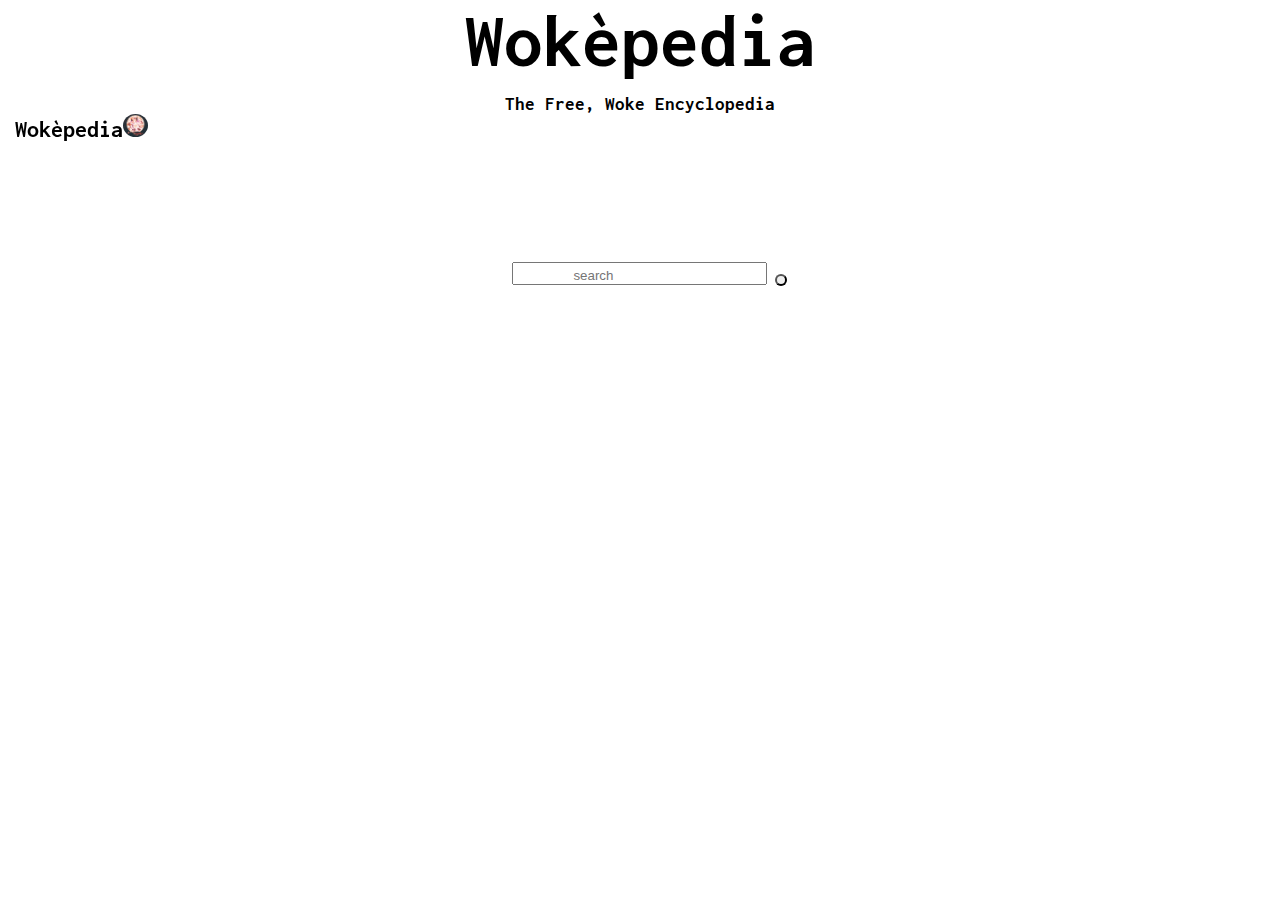
<file: index.html>
<!DOCTYPE html>
<html>
<head>
	<title>Wok&egrave;pedia</title>
	<link rel="stylesheet" type="text/css" href="css/style.css">
	<link href="https://fonts.googleapis.com/css?family=Inconsolata" rel="stylesheet">
	<link rel="stylesheet" href="https://use.fontawesome.com/releases/v5.8.1/css/all.css" integrity="sha384-50oBUHEmvpQ+1lW4y57PTFmhCaXp0ML5d60M1M7uH2+nqUivzIebhndOJK28anvf" crossorigin="anonymous">
</head>
<body>
	<h1 class=" woke">Wok&egrave;pedia</h1>
	<h3 class="tag">The Free, Woke Encyclopedia</h3>
	
	<div id="land">
		<h2><a href="index.html">Wok&egrave;pedia<img class="logo" src="images/logo1.jpg"></a></h2>
		<form>
			<input type="text" name="search" placeholder="search">
			<button type="button"><a href="pages/roihome.html"><i id="ldg" class="fas fa-search"></i></a></button>
		</form>
	</div>
</body>
</html>
</file>
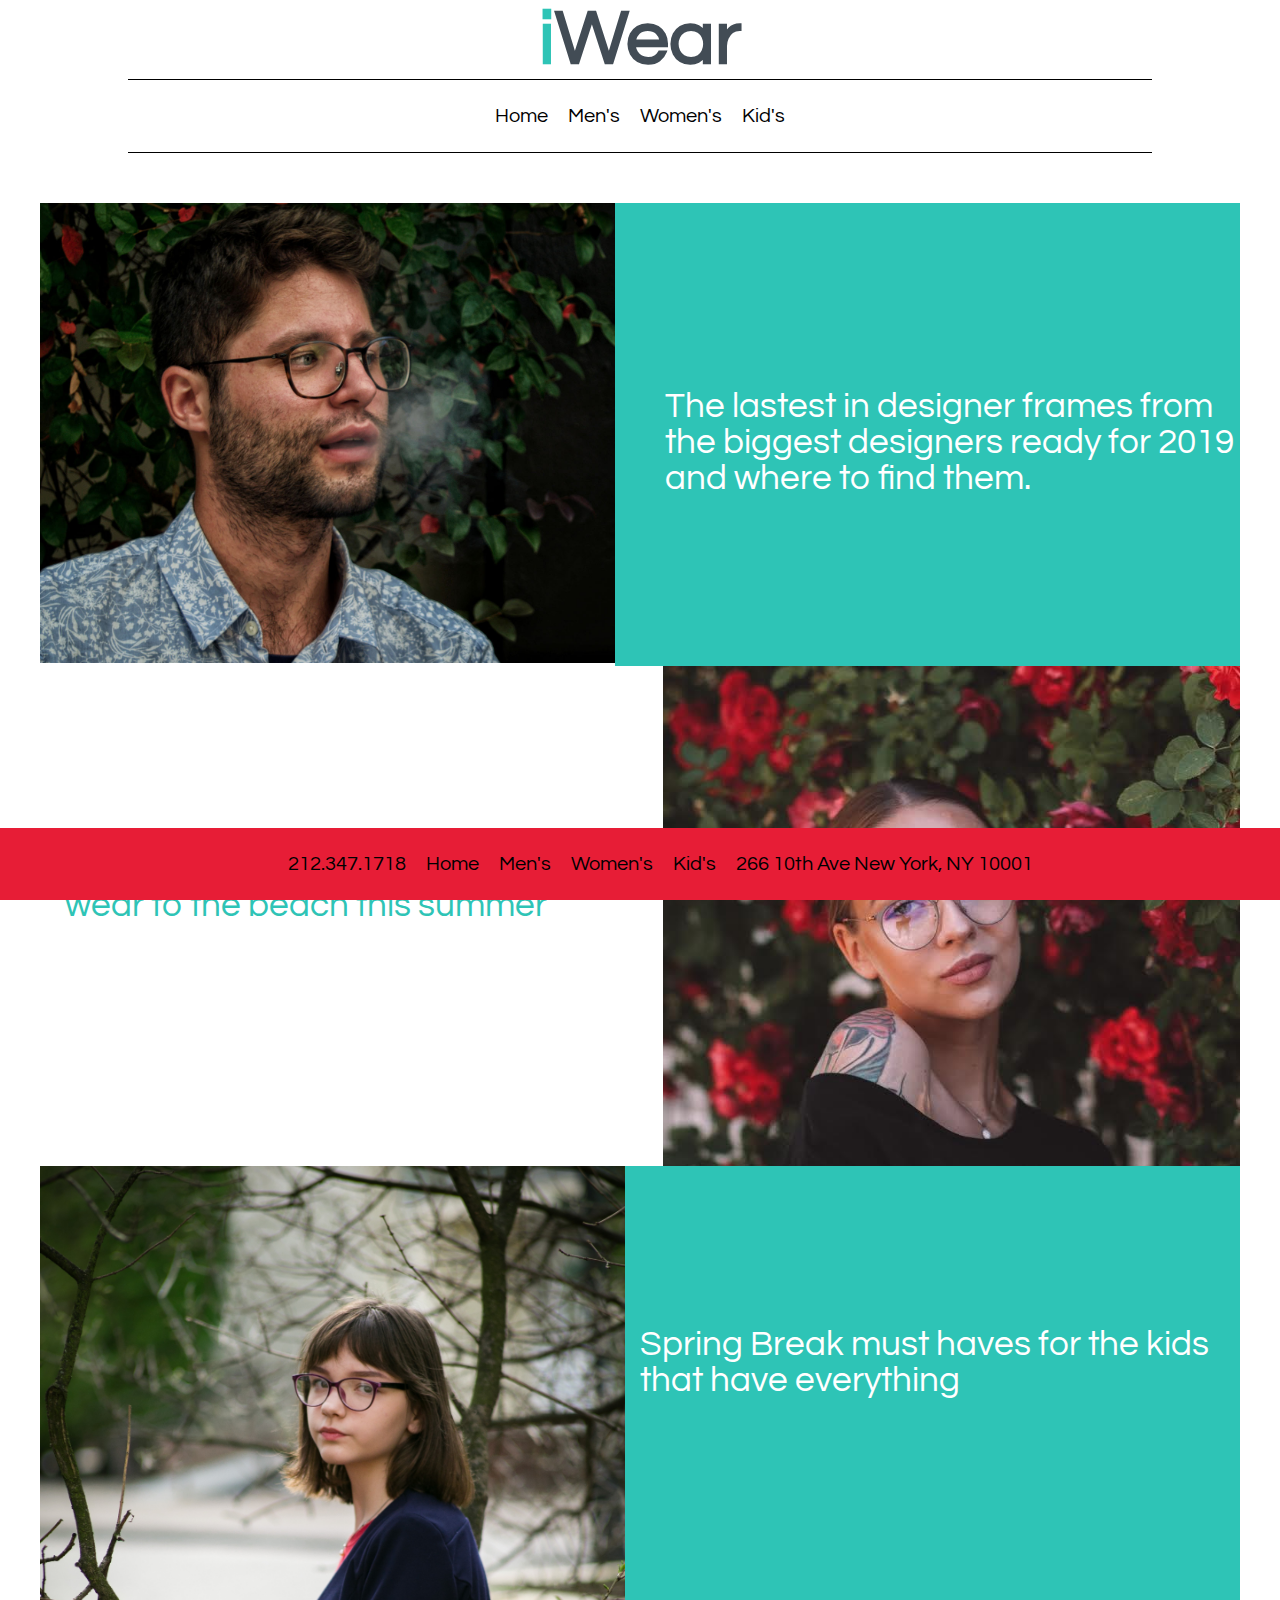
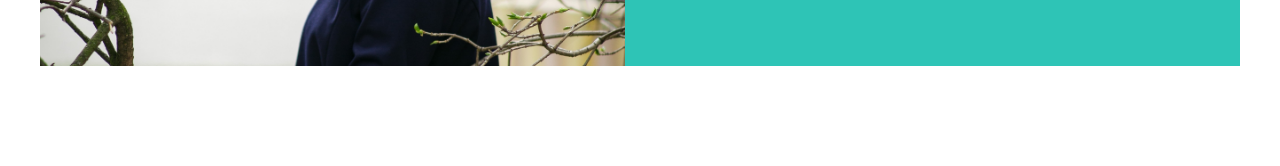
<file: iwear/index.html>
<!doctype html> 
<html> 
    
 <head>
     <link rel="stylesheet" type="text/css" href="css/style.css">
     <link href="https://fonts.googleapis.com/css?family=Questrial" rel="stylesheet">
</head>
    
    <body>
        
    
        <div class="nav">
            <h1 class="title"><span>i</span>Wear</h1>
            <ul>
                <li><a href="index.html">Home</a></li>
                <li><a href="pages/men.html">Men's</a></li>
                <li><a href="pages/groupproject.html">Women's</a></li>
                <li><a href="pages/iwearkids.html">Kid's</a></li>
            </ul>
        </div>
        
      
        <div class="home">
          <div class="man">
                <img src="images/roses1.jpg" class="image" alt="man with glasses">
            </div>  
            <div class="mantext">
                <p>The lastest in designer frames from the biggest designers ready for 2019 and where to find them.</p>    
           </div>
        </div> 
        
        
        <div class="home2">
            <div class="womantext">
                <p>Best pair of womans sunglasses to wear to the beach this summer</p>
            </div>
            
            <diV class="woman"> 
                <div class="woman">
                <img src="images/woman2.jpg"  alt="woman with glasses">
                </div>
            </diV>

        </div>
            
        <div class="home3">
            
            <div class="kids">
                <img src="images/kid.jpg" alt="girl with glasses">
            </div>
            
            <div class="kidstext">
                <p>Spring Break must haves for the kids that have everything</p>
            </div>
         </div>   
        
        
        
        <div class="footer">
            <ul>
                <li>212.347.1718</li>
                <li><a href="index.html">Home</a></li>
                <li><a href="pages/men.html">Men's</a></li>
                <li><a href="pages/groupproject.html">Women's</a></li>
                <li><a href="pages/iwearkids.html">Kid's</a></li>
                <li>266 10th Ave New York, NY 10001</li>
            </ul>
        </div>
    </body>
    
</html>
</file>
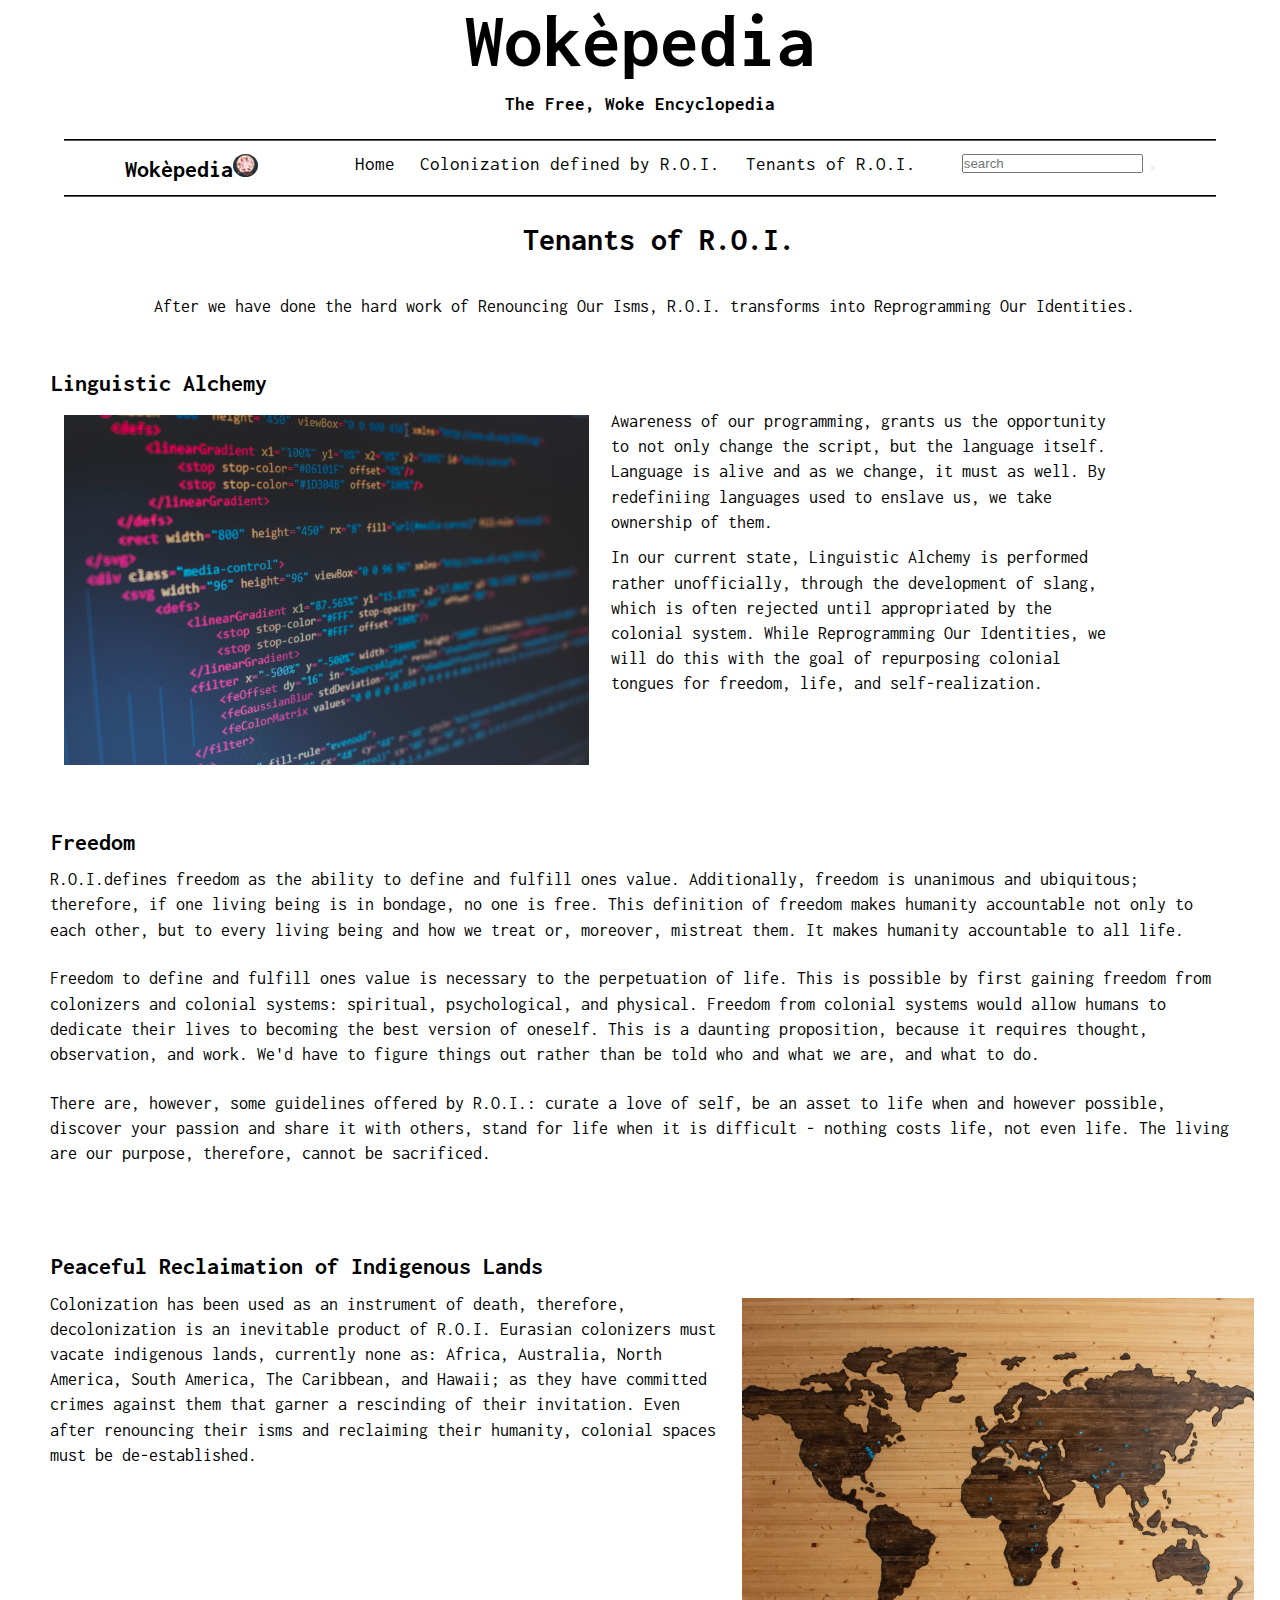
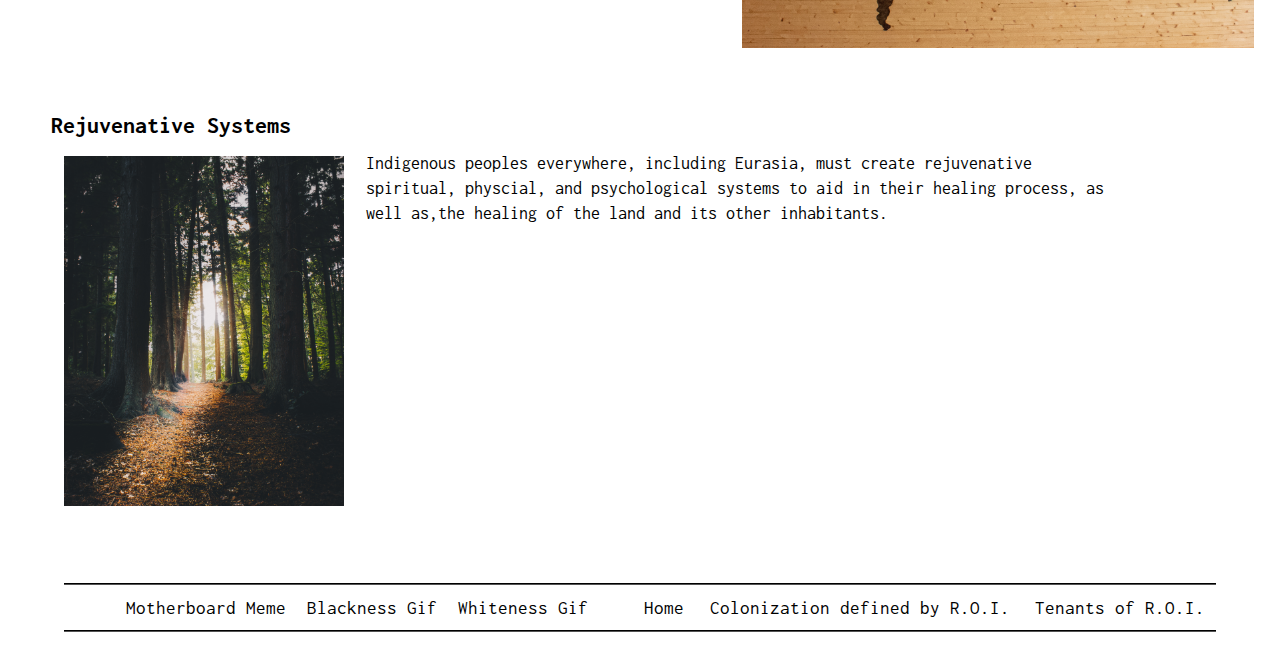
<file: pages/roi.html>
<!DOCTYPE html>
<html>
<head>
	<title>R.O.I.</title>
	<link rel="stylesheet" type="text/css" href="../css/style.css">
	<link href="https://fonts.googleapis.com/css?family=Inconsolata" rel="stylesheet">
	<link rel="stylesheet" href="https://use.fontawesome.com/releases/v5.8.1/css/all.css" integrity="sha384-50oBUHEmvpQ+1lW4y57PTFmhCaXp0ML5d60M1M7uH2+nqUivzIebhndOJK28anvf" crossorigin="anonymous">
</head>
<body>
	<h1 class=" woke">Wok&egrave;pedia</h1>
	<h3 class="tag">The Free, Woke Encyclopedia</h3>
	
	<nav>

		<h2><a href="../index.html">Wok&egrave;pedia<img class="logo" src="../images/logo1.jpg"></a></h2>


		<ul>
			<li><a href="roihome.html">Home</a></li>

			<li><a href="colonization.html">Colonization defined by R.<span class="oic">o.i.</span></a></li>

			<li><a href="roi.html">Tenants of R.<span class="oic">o.i.</span></a></li>
		</ul>

		<form>
			<input type="text" name="search" placeholder="search">
			<button><i class="fas fa-search"></i></button>
		</form>
	</nav>
	<main>


		<h1 class="heads sub">Tenants of R.<span class="oic">o.i.</span></h1>
		<p class="openpara">After we have done the hard work of Renouncing Our Isms, R.<span class="oic">o.i.</span> transforms into Reprogramming Our Identities.</p>

		<h2 class="heads">Linguistic Alchemy</h2>
		
		<div class="fp">
			<img class="fpi" src="../images/alchemy.jpg">
			<div>
				<p>Awareness of our programming, grants us the opportunity to not only change the script, but the language itself. Language is alive and as we change, it must as well. By redefiniing languages used to enslave us, we take ownership of them.</p>

				<p>In our current state, Linguistic Alchemy is performed rather unofficially, through the development of slang, which is often rejected until appropriated by the colonial system. While Reprogramming Our Identities, we will do this with the goal of repurposing colonial tongues for freedom, life, and self-realization.</p>
				<p></p>
				<p></p>
				<p></p>
			</div>
			
		</div>
		<div>
			
		</div>

		<h2 class="heads">Freedom</h2>
		<div>
			<div>

				<p>R.<span class="oic">o.i.</span>defines freedom as the ability to define and fulfill ones value. Additionally, freedom is unanimous and ubiquitous; therefore, if one living being is in bondage, no one is free.  This definition of freedom makes humanity accountable not only to each other, but to every living being and how we treat or, moreover, mistreat them. It makes humanity accountable to all life. </p>

				<p>Freedom to define and fulfill ones value is necessary to the perpetuation of life. This is possible by first gaining freedom from colonizers and colonial systems: spiritual, psychological, and physical. Freedom from colonial systems would allow humans to dedicate their lives to becoming the best version of oneself. This is a daunting proposition, because it requires thought, observation, and work. We'd have to figure things out rather than be told who and what we are, and what to do.  </p>

				<p>There are, however, some guidelines offered by R.<span class="oic">o.i.</span>: curate a love of self, be an asset to life when and however possible, discover your passion and share it with others, stand for life when it is difficult - nothing costs life, not even life. The living are our purpose, therefore, cannot be sacrificed. </p>
				<p></p>
				<p></p>
			</div>
		</div>

		

		<h2 class="heads">Peaceful Reclaimation of Indigenous Lands</h2>
		
		<div class="fp pefp">
			<img class="fpi" src="../images/lands.jpg">
			<div>
				<p>Colonization has been used as an instrument of death, therefore, decolonization is an inevitable product of R.<span class="oic">o.i.</span> Eurasian colonizers must vacate indigenous lands, currently none as: Africa, Australia, North America, South America, The Caribbean, and Hawaii; as they have committed crimes against them that garner a rescinding of their invitation. Even after renouncing their isms and reclaiming their humanity, colonial spaces must be de-established. </p>

				<p></p>
				<p></p>
				<p></p>
				<p></p>
			</div>
			
		</div>
		<div>
			
		</div>


		<h2 class="heads">Rejuvenative Systems</h2>
		
		<div class="fp">
			<img class="fpi" src="../images/rejuven.jpg">
			<div>
				<p>Indigenous peoples everywhere, including Eurasia, must create rejuvenative spiritual, physcial, and psychological systems to aid in their healing process, as well as,the healing of the land and its other inhabitants. </p>

				<p></p>
				<p></p>
				<p></p>
				<p></p>
			</div>
			
		</div>
		<div>
			
		</div>

	</main>

	<footer>
	<ul>
		<li><a href="https://me.me/i/that-moment-you-realise-motherboard-cityscape-weird-world-youre-just-4956e2f428e040778d39d75f343dd1a4">Motherboard Meme</a></li>
		<li><a href="https://gifer.com/en/PiUZ">Blackness Gif</a></li>
		<li><a href="https://dribbble.com/shots/3581570-Abstract-art-installation-motion-exploration">Whiteness Gif</a></li>
	</ul>

	<ul>
			<li><a href="roihome.html">Home</a></li>

			<li><a href="colonization.html">Colonization defined by R.<span class="oic">o.i.</span></a></li>

			<li><a href="roi.html">Tenants of R.<span class="oic">o.i.</span></a></li>
		</ul>
</footer>

</body>
</html>
</file>
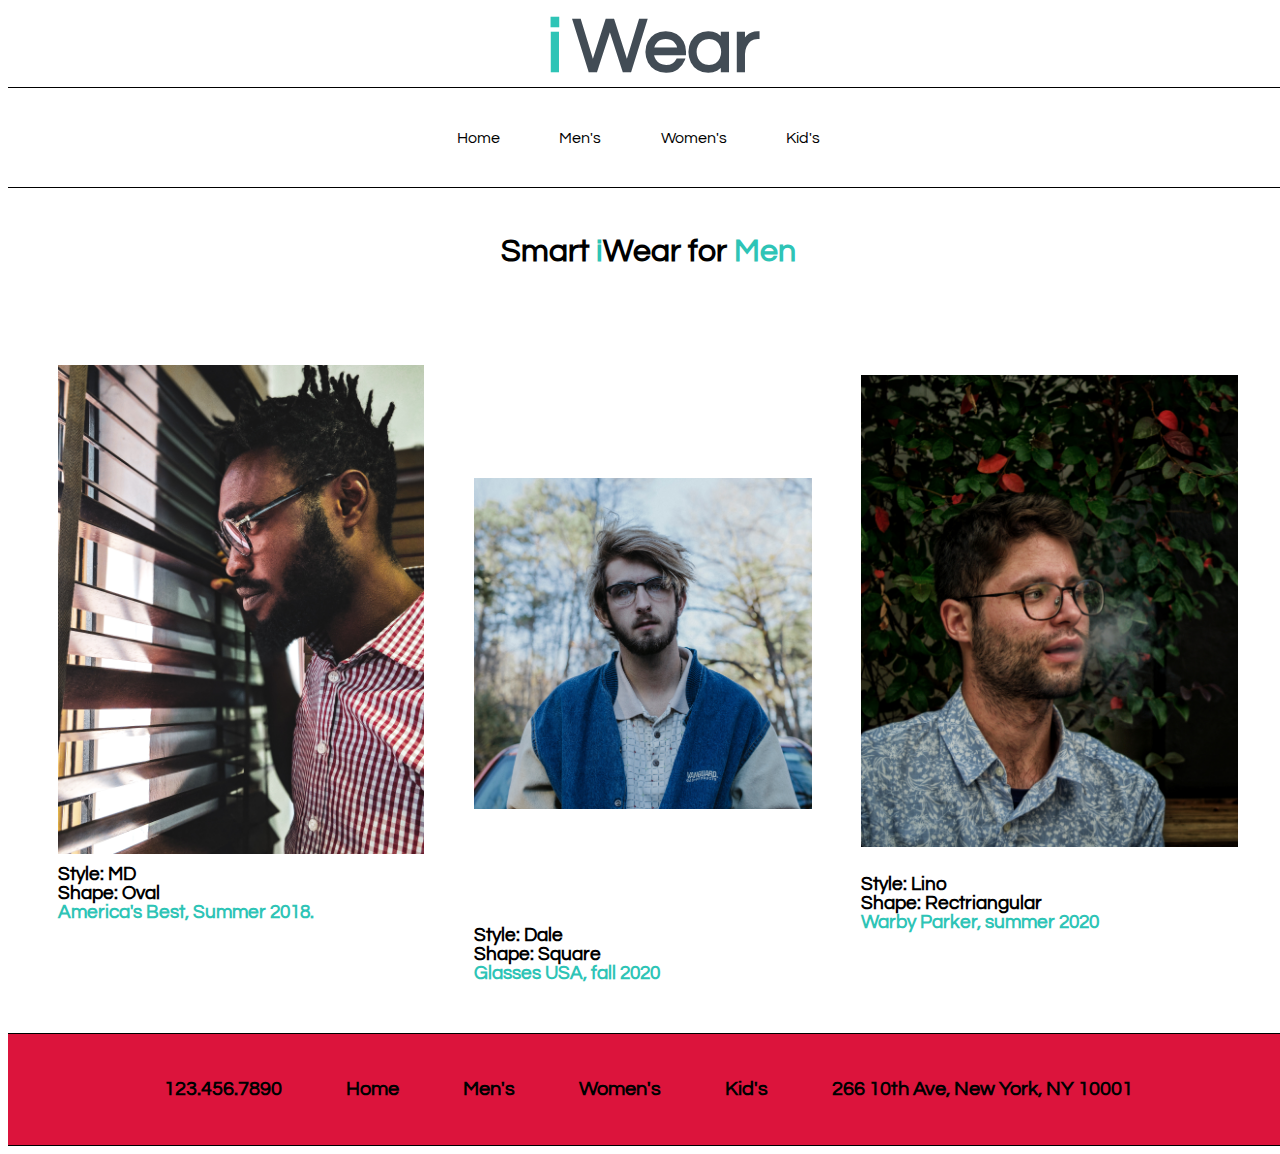
<file: iwear/pages/men.html>
<!DOCTYPE html>
<html>
    <head>
        <title>Mens iWear
        </title>
        <link rel="stylesheet" type="text/css" href="../css/mdstyle.css">
        <link href="https://fonts.googleapis.com/css?family=Questrial" rel="stylesheet">
        <title>Mens iWear</title>
        
    </head>
    <body>
        <h1 class="title"><span>i</span>Wear</h1>
        <nav class="nav">
            <ul>
                <li><a href="../index.html">Home</a></li>
                <li><a href="men.html">Men's</a></li>
                <li><a href="groupproject.html">Women's</a></li>
                <li><a href="iwearkids.html">Kid's</a></li>
                
            </ul>
        </nav>
        <div class="head">
            <h1>Smart <span>i</span>Wear for <span>Men</span></h1>
        </div>
        
        <div class="parent">
            <div id="img1">
            <img src="../images/manglasses%20(1).jpg" alt="Men's glasses">
                <h3>Style: MD</h3>
                <h3>Shape: Oval</h3>
                <h3 ><a href="https://www.americasbest.com/ppc/2-pair-offer?gclid=Cj0KCQjwnKHlBRDLARIsAMtMHDGkHlhJuxBz3NHzgam7e4jCtJIwv91vMV0kjEeL0tRNb2bR6jNbmrwaAhsCEALw_wcB&gclsrc=aw.ds" class="ab" target="_blank">America's Best, Summer 2018.</a></h3>
                
            </div>
            <div id="img2">
            <img src="../images/maninglasses2.jpg" alt="Men's glasses">
            <h3>Style: Dale</h3>
                <h3>Shape: Square</h3>
                <h3><a href="glassesusa.com">Glasses  USA, fall 2020</a></h3>
                
            </div>
        
            <div id="img3">
                <img src="../images/maninglasses3.jpg" alt="Men's Glasses">
                <h3>Style: Lino </h3>
                <h3>Shape: Rectriangular</h3>
                <h3><a href="www.warbyparker.com" target="_blank">Warby Parker, summer 2020</a></h3>
            </div>
        
        </div>
        <div class="footer">
            <p><span><strong><a >123.456.7890</a></strong>  </span>
                
                <span><strong>
                <a href="../index.html" target="_blank">Home</a>
                </strong>
                </span>
                
                <span class="b2"><strong><a href="men.html" target="_blank">Men's</a></strong></span>
                
            
               
                
                <span class="b3"><strong><a href="groupproject.html">Women's</a></strong>
            </span>
            
        
                
                <span class="break"><strong><a href="iwearkids.html">Kid's</a></strong>
            </span>
                
                <span><strong><a href="https://www.google.com/maps/place/266+10th+Ave,+New+York,+NY+10001/@40.7491931,-74.0049514,17z/data=!3m1!4b1!4m5!3m4!1s0x89c259b7732a9507:0x4a64de74808cd1ad!8m2!3d40.7491931!4d-74.0027627" target="_blank">266 10th Ave, New York, NY 10001</a></strong>
            </span>
            
                
            </p>
            
        </div>
    
    </body>

</html>
</file>
<file: css/style.css>
*{
	padding: 0px;
	margin: 0px;
}
body{
	max-width: 1650px;
	font-family: 'Inconsolata', monospace;
	margin: auto;
	
	

}
nav, footer{
	border-top: groove 2px black;
	border-bottom: groove 2px black;
	display: flex;
	justify-content: space-around;
	padding: 1%;
	margin: 2% 5%;
	

}

div{
	/*border: groove 2px blue;*/
	padding-left: 2%;
	padding-right: 2%;
	padding-bottom: 2%;
	
}



nav ul, footer ul{
	display: flex;
	list-style: none;
}
nav li, footer li{
	padding-right: 5%;
	white-space: nowrap;
}

li a, nav a, #land a{
	text-decoration: none;
	color: black;

}

li a{
	font-size: 19px;
}

li a:hover{
	font-size: 19.4px;
	color: grey;

}



/*.top{
	margin: 1%;
	margin-left: 3%;
	font-size: 2vw;

}*/
.woke{
	text-align: center;
	font-size: 6vw;
}

.tag{
	text-align: center;
	margin-top: 1%;

}

.fpi{
	height: 350px;
	width: 550px;
	padding-top: .5%;
}
.fp1{
	
	width:450px;
	height: 450px;
	padding-top: .5%;
	
}
.fp{
	display: flex;
	padding-left: 5%;
	padding-right: 10%;
}

.pefp{
	padding-left: 2%;
	padding-right: 2%;
	flex-direction: row-reverse;

}

.logo{
	width: 25px;
	border-radius: 90%;

}
/*.paras p{
	
}*/

p{
	line-height: 1.4;
	font-size: 18px;
	margin-bottom: 2%;
}

.coli, .colib{
	height: 350px;
	width: 350px;
	border: solid lightgrey 4px;
}


.oic{
	text-transform: uppercase;
}

.heads{
	margin: 1%;
	margin-left: 4%;
}

.sub{
	text-align: center;
	/*margin-bottom: 2%;*/
}

.openpara{
	padding-left: 12%;
	padding-top: 2%;
	padding-bottom: 2%;
}

#land{
	padding-left: 40%;
}
#land h2{
	position: fixed;
	left: 15px;
}

#land input, #land button{
	margin-top: 20%;

}

#land input{
	padding-left: 8%;
	padding-right: 2%;
	padding-top: .5%;

}
#land button{
	padding: .5%;
	border-radius: 60%;
}

#ldg{
	font-size: 18px;
}

#cycle{
	margin-left: 9%;
	margin-bottom: 2%;

}
</file>
<file: iwear/css/style.css>
body {
margin: 0px;
font-family: 'Questrial', sans-serif;
max-width: 1600px;
margin: auto;
margin-bottom: 100px;
    
}

.home {
margin-top: 50px;
}
.home, .home2, .home3 {
    
display: flex;   
justify-content: center;
width: 100%;
max-height: 500px;
  
}



.man, .kids {
    
justify-content: center;
align-items: center;
margin-left: 40px;
overflow: hidden;
flex: 1;
   
}

.man img { 
    
width: 100%;
    
}

.kids img {
   
width: 100%
    
}

.woman img {
width: 100%;    
}

.woman {
    
margin-right: 20px;
justify-content: center;
overflow: hidden;
flex: 1;

}

.mantext {
    
font-size: 35px;
color: white;
background-color: #2EC4B6;
padding: 150px 0px 50px 50px;
margin-right: 40px;
flex: 1;
}


.womantext {
    margin-left: 40px;
    font-size: 35px;
    color: #2EC4B6;
    padding: 150px 0px 0px 25px;
    flex: 1;
   
}

.kidstext {
    
font-size: 35px;
color: white;
background-color: #2EC4B6;
padding: 125px 15px 0px 15px;
margin-right: 40px;
flex: 1;
  
}


.footer {
    
background-color: #e71d36;
position: fixed;
left: 0;
right:0;    
bottom: 0;
justify-content: space-around;    
  
    
}

.footer ul {
    
display: flex;
justify-content: center;
list-style-type: none;
    
    
}
.footer li {
    
padding: 10px;
font-size: 20px;
}

.footer a {
    text-decoration: none;
    color: black;
}
.nav h1 {
    
border-bottom: 1px solid black;
text-align: center;
font-family: 'Questrial', sans-serif;
}

.nav ul {
   
display: flex;
justify-content: center;
list-style-type: none;
padding: 0px;
}


.nav {
border-bottom: 1px solid black;
background-color: white;
 margin-left: 10%;
 margin-right: 10%;
}
.nav li {
    
padding: 10px;
    
}

.nav a {
    
text-decoration: none;
color: black;
font-size: 20px;
}

.title {
  
text-align: center;
font-size: 6vw;
color: #424C55;
margin: 0px;
}

span {
color: #2EC4B6;
}
</file>
<file: iwear/css/mdstyle.css>
body{
    width: 100%;
    font-family: 'Questrial', sans-serif;
}

div{
    padding: 2%;
}

nav{
    border-bottom: 1px solid black;
    border-top: 1px solid black;

    padding: 2%;
}
nav ul{
    display: flex;
    justify-content: center;
}

nav li{
    list-style: none;
    padding-right: 5%;
   
}

a{
    text-decoration: none;
    color: black;
}
.title{
    text-align: center;
    font-size: 6vw;
    color: #424C55;
    margin: 0px;
}
span{
    color: #2EC4B6;
}
.parent{
    display: flex;
    justify-content: space-around;
}

img{
width:100%;
}

#img2 img{
    vertical-align: middle;
    
}

#img2{
    padding-top:70px;
}

span{
    padding: 10px;

}

.footer {
    text-align: center;
    
}


/*
.break{
    padding-left:20%
}
*/

/*
.b2{
    padding-left: 3%;
}

.b3{
    padding-left: 3%;
}
*/

.footer{
    background-color: crimson;
    border-top: 1px solid black;
    border-bottom: 1px solid black;
    
    
}

h3  a{
    color: #2EC4B6;
    
}

img{
    margin-bottom: 8px;
}


.head{
    text-align: center;
}

#img2 img{
    padding-bottom: 50px;
}

#img3 img{
    padding-bottom: 5px;
}
.head span{
    padding:0;
}

div h3{
  margin: 0px;  
}

.nav a:hover{
    color: red;
    font-size: 20.8px;
}

.footer{
    font-size: 20px;
}

.footer a:hover{
    color:gray;
    
}

div h3 a:hover{
    font-size:20.8px;
}


.footer a{
    margin: 20px;
}

#img2 img{
    margin-bottom: 67px;
    margin-top: 20%;
    
}

#img3 img{
    margin-bottom: 20px;
    margin-top: 10px

}
</file>
